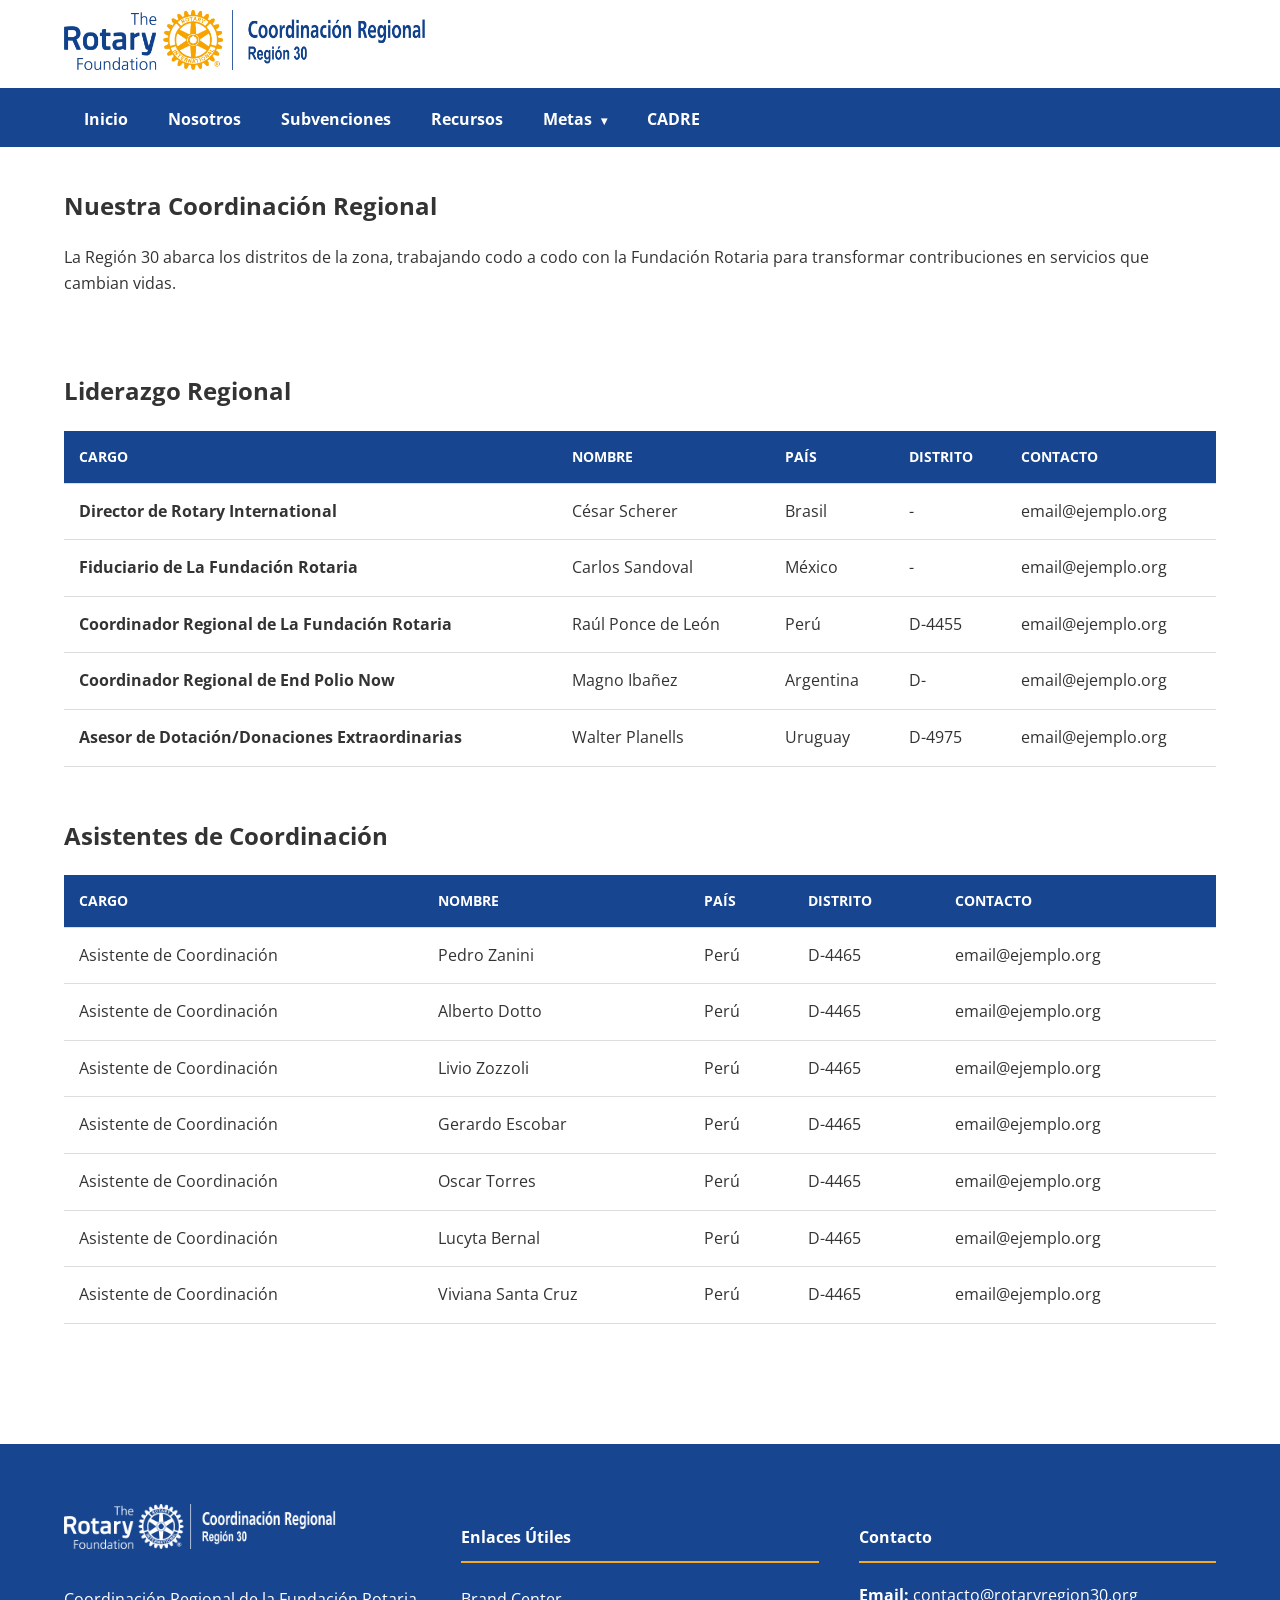
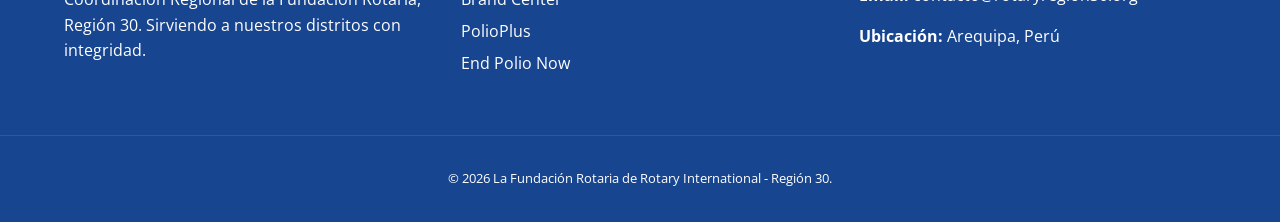
<file: nosotros.html>
<!DOCTYPE html>
<html lang="es">
<head>
    <meta charset="UTF-8">
    <meta name="viewport" content="width=device-width, initial-scale=1.0">
    <title>Nosotros - Fundación Rotaria Región 30</title>
    <link rel="stylesheet" href="css/estilos.css">
    <link href="https://fonts.googleapis.com/css2?family=Open+Sans:wght@400;700;800&display=swap" rel="stylesheet">
</head>
<body>

    <header>
        <div class="contenedor header-flex">
            <a href="index.html">
                <img src="img/logo-coordinacion.png" alt="Logo Rotary" class="logo">
            </a>
        </div>
    </header>

<nav>
    <div class="contenedor">
        <ul>
            <li><a href="index.html">Inicio</a></li>
            <li><a href="nosotros.html">Nosotros</a></li>
            <li><a href="subvenciones.html">Subvenciones</a></li>
            <li><a href="recursos.html">Recursos</a></li>
            <!-- Elemento principal con la clase "menu-desplegable" -->
            <li class="menu-desplegable">
                <a href="metas.html">Metas <span class="flecha">&#9662;</span></a>
                <!-- El contenedor ".submenu" que aloja los periodos -->
                <ul class="submenu">
                    <li><a href="metas-2024-2025.html">Periodo 2024-2025</a></li>
                    <li><a href="metas-2025-2026.html">Periodo 2025-2026</a></li>
                    <li><a href="metas-2026-2027.html">Periodo 2026-2027</a></li>
                </ul>
            </li>
            <li><a href="cadre.html">CADRE</a></li> 
        </ul>
    </div>
</nav>

    <main class="contenedor">
        <section class="seccion-texto">
            <h1>Nuestra Coordinación Regional</h1>
            <p>La Región 30 abarca los distritos de la zona, trabajando codo a codo con la Fundación Rotaria para transformar contribuciones en servicios que cambian vidas.</p>
        </section>

        <section class="equipo">
            <h2>Liderazgo Regional</h2>
            <div class="tabla-responsiva">
                <table>
                    <thead>
                        <tr>
                            <th>Cargo</th>
                            <th>Nombre</th>
                            <th>País</th>
                            <th>Distrito</th>
                            <th>Contacto</th>
                        </tr>
                    </thead>
                    <tbody>
                        <tr>
                            <td><strong>Director de Rotary International</strong></td>
                            <td>César Scherer</td>
                            <td>Brasil</td>
                            <td>-</td>
                            <td>email@ejemplo.org</td>
                        </tr>
                        <tr>
                            <td><strong>Fiduciario de La Fundación Rotaria</strong></td>
                            <td>Carlos Sandoval</td>
                            <td>México</td>
                            <td>-</td>
                            <td>email@ejemplo.org</td>
                        </tr>
                        <tr>
                            <td><strong>Coordinador Regional de La Fundación Rotaria</strong></td>
                            <td>Raúl Ponce de León</td>
                            <td>Perú</td>
                            <td>D-4455</td>
                            <td>email@ejemplo.org</td>
                        </tr>
                        <tr>
                            <td><strong>Coordinador Regional de End Polio Now</strong></td>
                            <td>Magno Ibañez</td>
                            <td>Argentina</td>
                            <td>D-</td>
                            <td>email@ejemplo.org</td>
                        </tr>
                        <tr>
                            <td><strong>Asesor de Dotación/Donaciones Extraordinarias</strong></td>
                            <td>Walter Planells</td>
                            <td>Uruguay</td>
                            <td>D-4975</td>
                            <td>email@ejemplo.org</td>
                        </tr>
                    </tbody>
                </table>
            </div>

            <h2 style="margin-top: 40px;">Asistentes de Coordinación</h2>
            <div class="tabla-responsiva">
                <table>
                    <thead>
                        <tr>
                            <th>Cargo</th>
                            <th>Nombre</th>
                            <th>País</th>
                            <th>Distrito</th>
                            <th>Contacto</th>
                        </tr>
                    </thead>
                    <tbody>
                        <tr>
                            <td>Asistente de Coordinación</td>
                            <td>Pedro Zanini</td>
                            <td>Perú</td>
                            <td>D-4465</td>
                            <td>email@ejemplo.org</td>
                        </tr>
                        <tr>
                            <td>Asistente de Coordinación</td>
                            <td>Alberto Dotto</td>
                            <td>Perú</td>
                            <td>D-4465</td>
                            <td>email@ejemplo.org</td>
                        </tr>
                        <tr>
                            <td>Asistente de Coordinación</td>
                            <td>Livio Zozzoli</td>
                            <td>Perú</td>
                            <td>D-4465</td>
                            <td>email@ejemplo.org</td>
                        </tr>
                        <tr>
                            <td>Asistente de Coordinación</td>
                            <td>Gerardo Escobar</td>
                            <td>Perú</td>
                            <td>D-4465</td>
                            <td>email@ejemplo.org</td>
                        </tr>
                        <tr>
                            <td>Asistente de Coordinación</td>
                            <td>Oscar Torres</td>
                            <td>Perú</td>
                            <td>D-4465</td>
                            <td>email@ejemplo.org</td>
                        </tr>
                        <tr>
                            <td>Asistente de Coordinación</td>
                            <td>Lucyta Bernal</td>
                            <td>Perú</td>
                            <td>D-4465</td>
                            <td>email@ejemplo.org</td>
                        </tr>
                        <tr>
                            <td>Asistente de Coordinación</td>
                            <td>Viviana Santa Cruz</td>
                            <td>Perú</td>
                            <td>D-4465</td>
                            <td>email@ejemplo.org</td>
                        </tr>
                    </tbody>
                </table>
            </div>
        </section>
    </main>

    <footer>
        <div class="contenedor footer-grid">
            <div class="footer-col">
                <img src="img/logo-coordinacion.png" alt="Rotary White" class="logo-footer">
                <p>Coordinación Regional de la Fundación Rotaria, Región 30. Sirviendo a nuestros distritos con integridad.</p>
            </div>
            <div class="footer-col">
                <h4>Enlaces Útiles</h4>
                <ul>
                    <li><a href="https://brandcenter.rotary.org/es-ES" target="_blank" rel="noopener">Brand Center</a></li>
                    <li><a href="https://www.rotary.org/es/our-causes/ending-polio" target="_blank" rel="noopener">PolioPlus</a></li>
                    <li><a href="https://www.endpolio.org/es" target="_blank" rel="noopener">End Polio Now</a></li>
                </ul>
            </div>
            <div class="footer-col">
                <h4>Contacto</h4>
                <p><strong>Email:</strong> contacto@rotaryregion30.org</p>
                <p><strong>Ubicación:</strong> Arequipa, Perú</p>
            </div>
        </div>
        <div class="footer-bottom">
            <p>&copy; 2026 La Fundación Rotaria de Rotary International - Región 30.</p>
        </div>
    </footer>

</body>
</html>
</file>
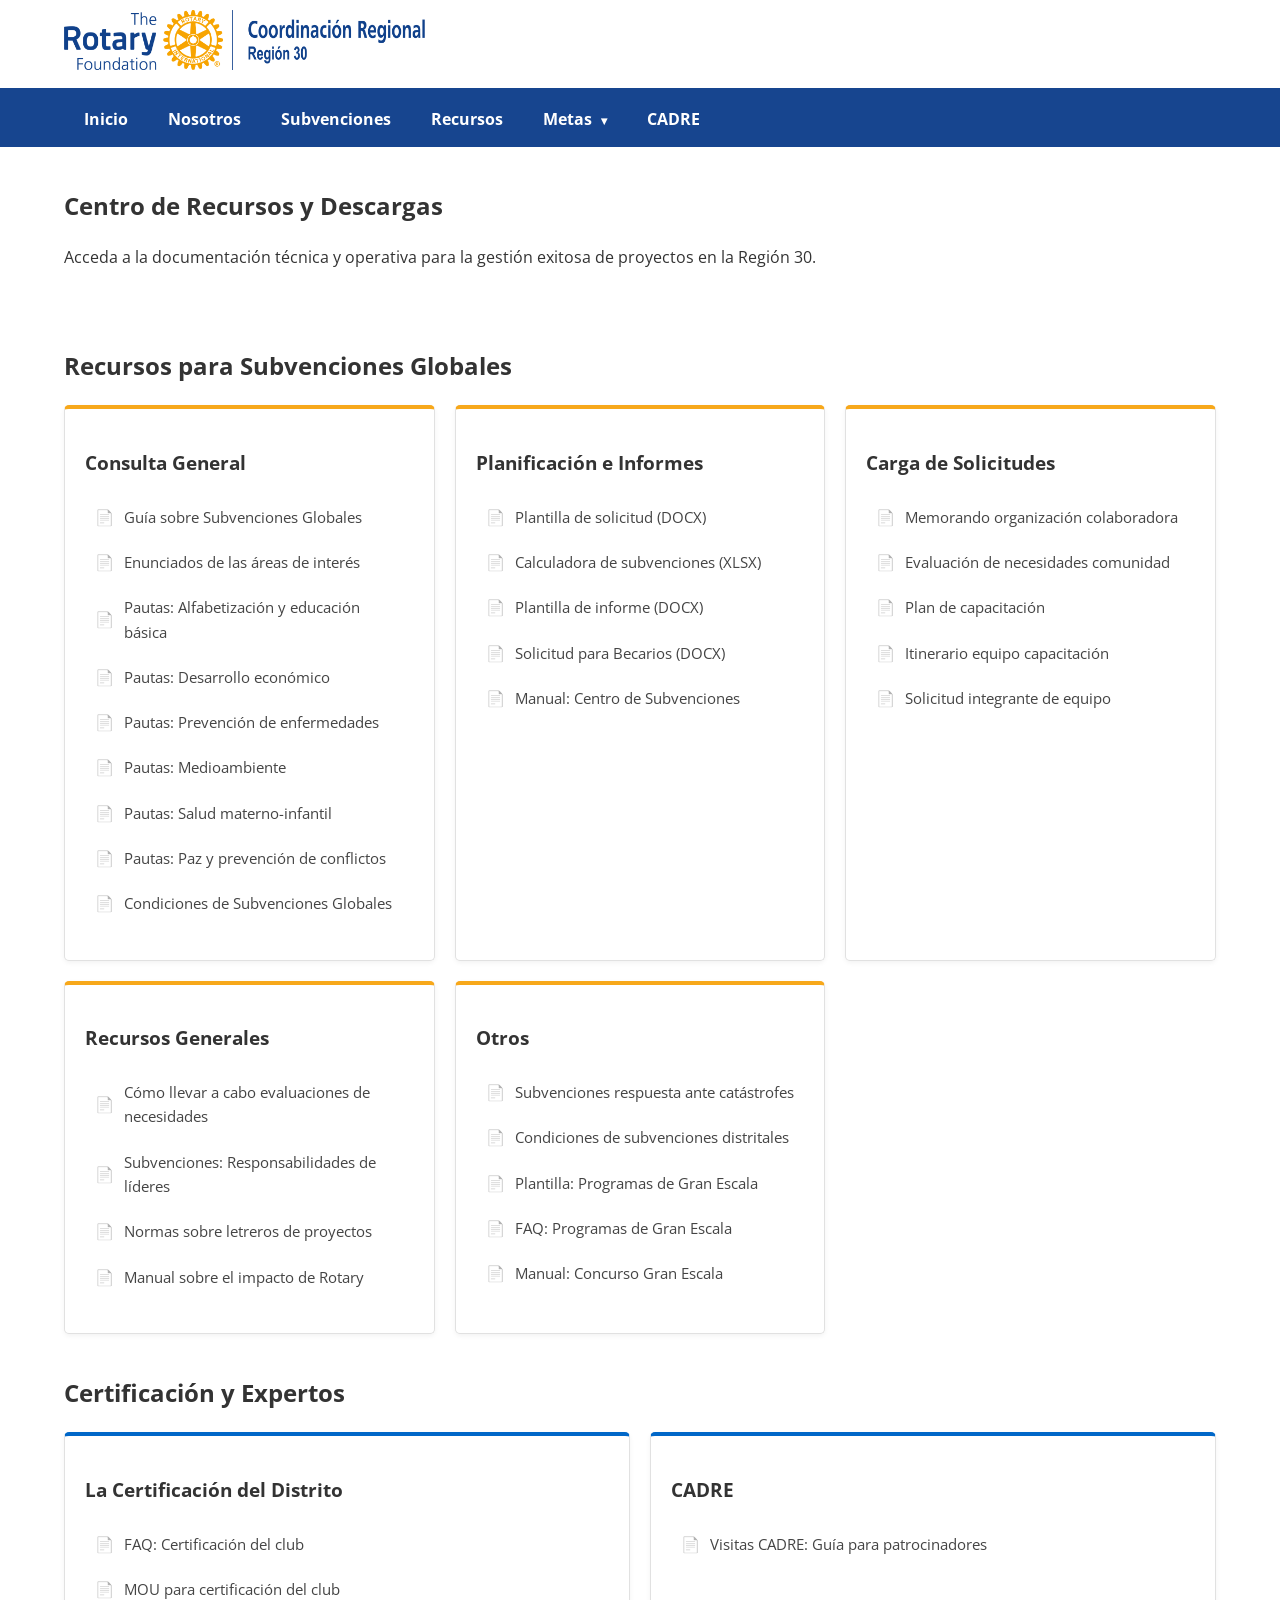
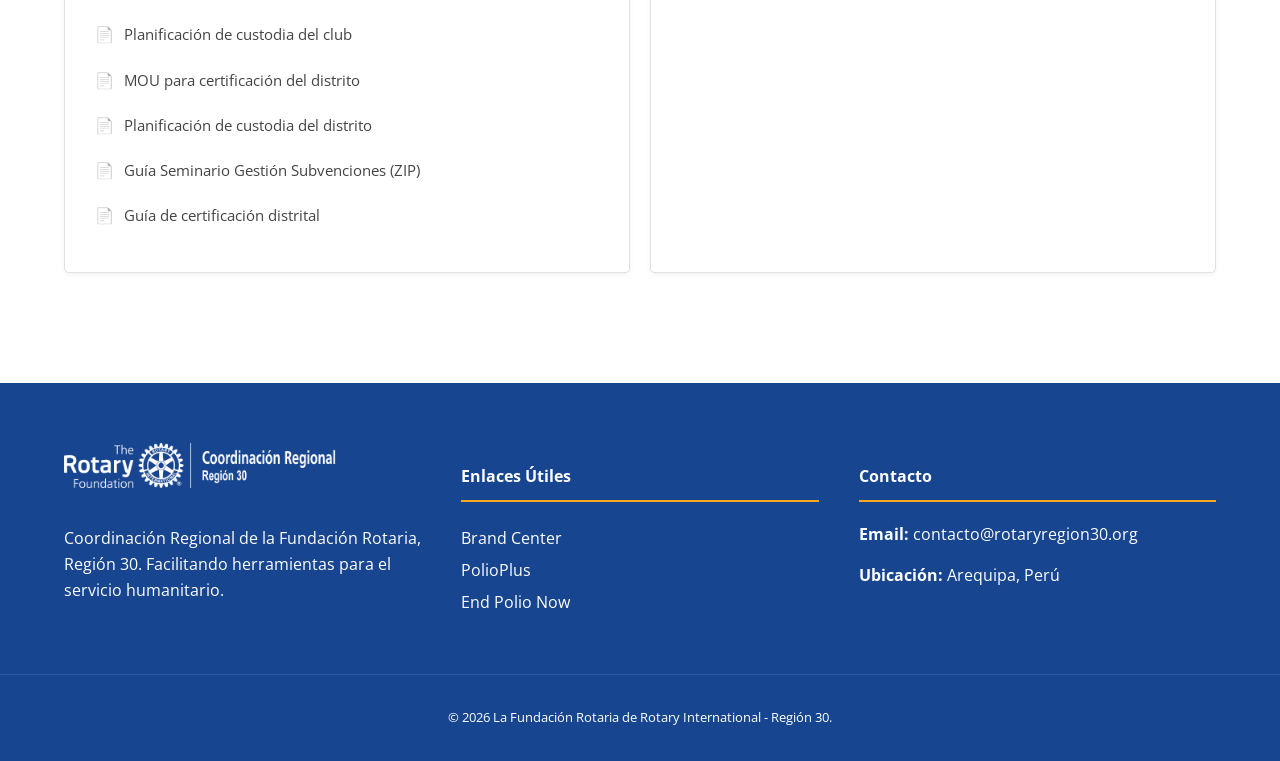
<file: recursos.html>
<!DOCTYPE html>
<html lang="es">
<head>
    <meta charset="UTF-8">
    <meta name="viewport" content="width=device-width, initial-scale=1.0">
    <title>Recursos - Fundación Rotaria Región 30</title>
    <link rel="stylesheet" href="css/estilos.css">
    <link href="https://fonts.googleapis.com/css2?family=Open+Sans:wght@400;700;800&display=swap" rel="stylesheet">
</head>
<body>

    <header>
        <div class="contenedor header-flex">
            <a href="index.html">
                <img src="img/logo-coordinacion.png" alt="Logo Rotary" class="logo">
            </a>
        </div>
    </header>

<nav>
    <div class="contenedor">
        <ul>
            <li><a href="index.html">Inicio</a></li>
            <li><a href="nosotros.html">Nosotros</a></li>
            <li><a href="subvenciones.html">Subvenciones</a></li>
            <li><a href="recursos.html">Recursos</a></li>
            <!-- Elemento principal con la clase "menu-desplegable" -->
            <li class="menu-desplegable">
                <a href="metas.html">Metas <span class="flecha">&#9662;</span></a>
                <!-- El contenedor ".submenu" que aloja los periodos -->
                <ul class="submenu">
                    <li><a href="metas-2024-2025.html">Periodo 2024-2025</a></li>
                    <li><a href="metas-2025-2026.html">Periodo 2025-2026</a></li>
                    <li><a href="metas-2026-2027.html">Periodo 2026-2027</a></li>
                </ul>
            </li>
            <li><a href="cadre.html">CADRE</a></li> 
        </ul>
    </div>
</nav>

    <main class="contenedor">
        <section class="seccion-texto">
            <h1>Centro de Recursos y Descargas</h1>
            <p>Acceda a la documentación técnica y operativa para la gestión exitosa de proyectos en la Región 30.</p>
        </section>

        <section class="biblioteca-recursos">
            
            <h2 class="titulo-principal-seccion">Recursos para Subvenciones Globales</h2>
            
            <div class="grid-recursos-globales">
                
                <div class="recuadro-recurso">
                    <h3>Consulta General</h3>
                    <ul class="lista-descargas">
                        <li><a href="doc/1000-guide-to-global-grants-es.pdf" download>Guía sobre Subvenciones Globales</a></li>
                        <li><a href="doc/areas-of-focus-policy-statements-es.pdf" download>Enunciados de las áreas de interés</a></li>
                        <li><a href="doc/basic-education-and-literacy-guidelines-global-grant-funding-es.pdf" download>Pautas: Alfabetización y educación básica</a></li>
                        <li><a href="doc/community-economic-development-guidelines-global-grant-funding-es.pdf" download>Pautas: Desarrollo económico</a></li>
                        <li><a href="doc/disease-prevention-and-treatment-guidelines-global-grant-funding-es.pdf" download>Pautas: Prevención de enfermedades</a></li>
                        <li><a href="doc/environment-guidelines-global-grant-funding-es.pdf" download>Pautas: Medioambiente</a></li>
                        <li><a href="doc/maternal-and-child-health-guidelines-global-grant-funding-es.pdf" download>Pautas: Salud materno-infantil</a></li>
                        <li><a href="doc/peacebuilding-and-conflict-prevention-guidelines-global-grant-funding-es.pdf" download>Pautas: Paz y prevención de conflictos</a></li>
                        <li><a href="doc/terms-conditions-rotary-foundation-global-grants-es.pdf" download>Condiciones de Subvenciones Globales</a></li>
                    </ul>
                </div>

                <div class="recuadro-recurso">
                    <h3>Planificación e Informes</h3>
                    <ul class="lista-descargas">
                        <li><a href="doc/global-grant-application-template-es.docx" download>Plantilla de solicitud (DOCX)</a></li>
                        <li><a href="doc/global-grant-calculator-es.xlsx" download>Calculadora de subvenciones (XLSX)</a></li>
                        <li><a href="doc/global_grant_report_template_es.docx" download>Plantilla de informe (DOCX)</a></li>
                        <li><a href="doc/global-grant-scholar-candidate-application-template-es.docx" download>Solicitud para Becarios (DOCX)</a></li>
                        <li><a href="doc/how-to-use-grant-center-global-grant-scholars-es.pdf" download>Manual: Centro de Subvenciones</a></li>
                    </ul>
                </div>

                <div class="recuadro-recurso">
                    <h3>Carga de Solicitudes</h3>
                    <ul class="lista-descargas">
                        <li><a href="doc/cooperating-organization-memorandum-of-understanding-es.docx" download>Memorando organización colaboradora</a></li>
                        <li><a href="doc/global-grants-community-assessment-results-es.docx" download>Evaluación de necesidades comunidad</a></li>
                        <li><a href="doc/global_grant_training_plan_es.docx" download>Plan de capacitación</a></li>
                        <li><a href="doc/Vocational_Training_Team_Itinerary_es.docx" download>Itinerario equipo capacitación</a></li>
                        <li><a href="doc/vocational_training_team_member_application_es.docx" download>Solicitud integrante de equipo</a></li>
                    </ul>
                </div>

                <div class="recuadro-recurso">
                    <h3>Recursos Generales</h3>
                    <ul class="lista-descargas">
                        <li><a href="doc/605-conducting-community-assessments-es.pdf" download>Cómo llevar a cabo evaluaciones de necesidades</a></li>
                        <li><a href="doc/grants-responsibilities-by-leader-es.pdf" download>Subvenciones: Responsabilidades de líderes</a></li>
                        <li><a href="doc/trf-funded-project-signage-guidelines-es.docx" download>Normas sobre letreros de proyectos</a></li>
                        <li><a href="doc/rotary-impact-handbook-es.pdf" download>Manual sobre el impacto de Rotary</a></li>
                    </ul>
                </div>

                <div class="recuadro-recurso">
                    <h3>Otros</h3>
                    <ul class="lista-descargas">
                        <li><a href="doc/rotary-disaster-response-grants-terms-conditions-es.pdf" download>Subvenciones respuesta ante catástrofes</a></li>
                        <li><a href="doc/terms-conditions-rotary-foundation-district-grants-es.pdf" download>Condiciones de subvenciones distritales</a></li>
                        <li><a href="doc/programs-of-scale-concept-note-template-es.pdf" download>Plantilla: Programas de Gran Escala</a></li>
                        <li><a href="doc/programs-of-scale-frequently-asked-questions-es.pdf" download>FAQ: Programas de Gran Escala</a></li>
                        <li><a href="doc/programs-of-scale-grant-competition-handbook-es.pdf" download>Manual: Concurso Gran Escala</a></li>
                    </ul>
                </div>

            </div>

            <h2 class="titulo-principal-seccion">Certificación y Expertos</h2>
            <div class="otras-categorias-grid">
                
                <div class="recuadro-recurso especial-azul">
                    <h3>La Certificación del Distrito</h3>
                    <ul class="lista-descargas">
                        <li><a href="doc/club-qualification-faq-es.pdf" download>FAQ: Certificación del club</a></li>
                        <li><a href="doc/club-qualification-memorandum-of-understanding-mou-es.pdf" download>MOU para certificación del club</a></li>
                        <li><a href="doc/club-stewardship-planning-guide-es.pdf" download>Planificación de custodia del club</a></li>
                        <li><a href="doc/district-qualification-mou-es.pdf" download>MOU para certificación del distrito</a></li>
                        <li><a href="doc/district-stewardship-planning-guide-es.pdf" download>Planificación de custodia del distrito</a></li>
                        <li><a href="doc/grant_management_leaders_guide_es.zip" download>Guía Seminario Gestión Subvenciones (ZIP)</a></li>
                        <li><a href="doc/how-to-qualify-your-district-for-rotary-grants-and-faq-es.pdf" download>Guía de certificación distrital</a></li>
                    </ul>
                </div>

                <div class="recuadro-recurso especial-azul">
                    <h3>CADRE</h3>
                    <ul class="lista-descargas">
                        <li><a href="doc/cadre-technical-advisers-site-visits-what-project-sponsors-should-know-es.pdf" download>Visitas CADRE: Guía para patrocinadores</a></li>
                    </ul>
                </div>

            </div>

        </section>
    </main>

    <footer>
        <div class="contenedor footer-grid">
            <div class="footer-col">
                <img src="img/logo-coordinacion.png" alt="Rotary White" class="logo-footer">
                <p>Coordinación Regional de la Fundación Rotaria, Región 30. Facilitando herramientas para el servicio humanitario.</p>
            </div>
            <div class="footer-col">
                <h4>Enlaces Útiles</h4>
                <ul>
                    <li><a href="https://brandcenter.rotary.org/es-ES" target="_blank" rel="noopener">Brand Center</a></li>
                    <li><a href="https://www.rotary.org/es/our-causes/ending-polio" target="_blank" rel="noopener">PolioPlus</a></li>
                    <li><a href="https://www.endpolio.org/es" target="_blank" rel="noopener">End Polio Now</a></li>
                </ul>
            </div>
            <div class="footer-col">
                <h4>Contacto</h4>
                <p><strong>Email:</strong> contacto@rotaryregion30.org</p>
                <p><strong>Ubicación:</strong> Arequipa, Perú</p>
            </div>
        </div>
        <div class="footer-bottom">
            <p>&copy; 2026 La Fundación Rotaria de Rotary International - Región 30.</p>
        </div>
    </footer>

</body>
</html>
</file>
<file: css/estilos.css>
@charset "UTF-8";

/* ==========================================================================
   1. VARIABLES Y CONFIGURACION GENERAL
   ========================================================================== */
body {
    font-family: 'Open Sans', 'Segoe UI', Tahoma, sans-serif;
    margin: 0;
    padding: 0;
    color: #333;
    line-height: 1.6;
    background-color: #fff;
}

.contenedor {
    width: 90%;
    max-width: 1200px;
    margin: auto;
}

img {
    max-width: 100%;
    height: auto;
}

section {
    padding: 20px 0;
}

/* ==========================================================================
   2. HEADER Y LOGOTIPO
   ========================================================================== */
header {
    background: #fff;
    padding: 10px 0;
    border-bottom: 4px solid #17458f; /* Rotary Royal Blue */
}

.header-flex {
    display: flex;
    align-items: center;
    justify-content: flex-start;
}

.logo {
    height: 60px; /* Un poco mas grande para mejor visibilidad */
    width: auto;
    transition: transform 0.3s ease;
}

.logo:hover {
    transform: scale(1.05);
}

/* ==========================================================================
   3. NAVEGACION PRINCIPAL
   ========================================================================== */
nav {
    background: #17458f; /* Royal Blue */
    padding: 0;
}

nav ul {
    list-style: none;
    padding: 0;
    margin: 0;
    display: flex;
}

nav ul li a {
    color: #fff;
    text-decoration: none;
    padding: 15px 20px;
    display: block;
    font-weight: 700;
    transition: background 0.3s;
}

nav ul li a:hover, 
nav ul li a.activo {
    background: #0067c8; /* Azure */
}

/* Asegura que el contenedor de Metas sea la referencia para posicionar el submenu */
nav ul li.menu-desplegable {
    position: relative;
}

/* Indicador visual de la flecha al lado de Metas */
.flecha {
    font-size: 0.75rem;
    margin-left: 5px;
    vertical-align: middle;
    display: inline-block;
    transition: transform 0.3s ease;
}

/* Rotacion elegante de la flecha cuando pasas el mouse por encima */
nav ul li.menu-desplegable:hover .flecha {
    transform: rotate(180deg);
}

/* Estilos para el submenu (Oculto por defecto) */
nav ul li .submenu {
    display: none;
    position: absolute;
    top: 100%; /* Se posiciona justo debajo del nav */
    left: 0;
    background-color: #17458f; /* Rotary Royal Blue */
    min-width: 200px;
    box-shadow: 0 8px 16px rgba(0, 0, 0, 0.15);
    z-index: 1000; /* Asegura que flote por encima del contenido/Hero */
    list-style: none;
    padding: 0;
    margin: 0;
    flex-direction: column; /* Alineacion vertical para los sub-elementos */
    border-radius: 0 0 4px 4px;
}

/* Ajustes de diseno de los enlaces dentro del submenu */
nav ul li .submenu li a {
    padding: 12px 20px;
    font-size: 0.9rem;
    font-weight: normal; /* Menos grueso para diferenciarlo del menu principal */
    border-bottom: 1px solid rgba(255, 255, 255, 0.1); /* Separador sutil */
    text-align: left;
}

/* Remueve el borde de la ultima opcion del submenu */
nav ul li .submenu li:last-child a {
    border-bottom: none;
}

/* Comportamiento al pasar el cursor (Hover) sobre opciones de periodos */
nav ul li .submenu li a:hover {
    background: #0067c8; /* Azure */
    color: #fff;
}

/* REGLA DE ACTIVACION: Muestra el submenu al pasar el cursor */
nav ul li.menu-desplegable:hover .submenu {
    display: flex; /* Se usa flex para mantener la coherencia con tu nav general */
}

/* ==========================================================================
   4. SECCION HERO (BANNER)
   ========================================================================== */
.hero {
    background: linear-gradient(rgba(23, 69, 143, 0.8), rgba(0, 103, 200, 0.6)), url('../img/banner-rotary.jpg');
    background-size: cover;
    background-position: center;
    height: 350px;
    display: flex;
    align-items: center;
    justify-content: center;
    text-align: center;
    color: #fff;
}

.hero h1 {
    font-size: 3rem;
    margin-bottom: 10px;
    text-transform: uppercase;
    font-weight: 800;
}

.boton-oro {
    background: #f7a81b; /* Rotary Gold */
    color: #17458f;
    padding: 12px 30px;
    text-decoration: none;
    font-weight: 800;
    border-radius: 4px;
    text-transform: uppercase;
    display: inline-block;
    transition: 0.3s;
    border: none;
    cursor: pointer;
}

.boton-oro:hover {
    background: #d99216;
}

/* ==========================================================================
   5. COMPONENTES Y TARJETAS
   ========================================================================== */
.accesos-rapidos {
    display: grid;
    grid-template-columns: repeat(auto-fit, minmax(250px, 1fr));
    gap: 20px;
    margin: 20px 0;
}

.tarjeta-azul {
    background: #0067c8; /* Azure */
    color: #fff;
    padding: 30px;
    text-align: center;
    border-radius: 8px;
    box-shadow: 0 10px 20px rgba(0,0,0,0.1);
}

.enlace-blanco {
    color: #f7a81b; /* Gold */
    text-decoration: none;
    font-weight: bold;
    display: block;
    margin-top: 15px;
}

/* Tablas Responsivas */
.tabla-responsiva {
    overflow-x: auto;
    margin-bottom: 50px;
}

table {
    width: 100%;
    border-collapse: collapse;
    background: #fff;
}

table th, table td {
    text-align: left;
    padding: 15px;
    border-bottom: 1px solid #ddd;
}

table th {
    background-color: #17458f;
    color: #fff;
    text-transform: uppercase;
    font-size: 0.85rem;
}

table tr:hover {
    background-color: #f1f1f1;
}

/* ==========================================================================
   6. SECCION DE NOTICIAS
   ========================================================================== */
.grid-noticias {
    display: grid;
    grid-template-columns: repeat(auto-fit, minmax(300px, 1fr));
    gap: 30px;
}

.noticia-item {
    border: 1px solid #ddd;
    border-radius: 5px;
    overflow: hidden;
    background: #fff;
}

.noticia-item img {
    width: 100%;
    height: 200px;
    object-fit: cover;
}

.noticia-texto {
    padding: 20px;
}

.fecha {
    color: #17458f;
    font-size: 0.8rem;
    font-weight: bold;
}

/* ==========================================================================
   7. DASHBOARD DE IMPACTO (CONTADORES)
   ========================================================================== */
.contador-impacto {
    display: flex;
    justify-content: space-around;
    background: #17458f;
    color: #fff;
    padding: 60px 20px;
    border-radius: 8px;
    margin-bottom: 50px;
    text-align: center;
    position: relative;
}

.contador-impacto .numero {
    display: block;
    font-size: 3rem;
    font-weight: 800;
    color: #f7a81b;
}

.contador-impacto .etiqueta {
    text-transform: uppercase;
    font-size: 0.9rem;
    font-weight: 700;
}

.fecha-actualizacion {
    position: absolute;
    bottom: 15px;
    right: 20px;
    font-size: 0.7rem;
    color: rgba(255, 255, 255, 0.6);
    letter-spacing: 1px;
}

/* ==========================================================================
   8. RECUADROS DE RECURSOS (PAGINA RECURSOS)
   ========================================================================== */
.grid-recursos-globales, .otras-categorias-grid {
    display: grid;
    grid-template-columns: repeat(auto-fit, minmax(300px, 1fr));
    gap: 20px;
    margin-bottom: 40px;
}

.recuadro-recurso {
    background: #ffffff;
    border: 1px solid #e1e1e1;
    border-top: 4px solid #f7a81b;
    padding: 20px;
    border-radius: 5px;
    box-shadow: 0 2px 5px rgba(0,0,0,0.05);
    transition: transform 0.2s ease;
}

.recuadro-recurso:hover {
    transform: translateY(-5px);
    box-shadow: 0 5px 15px rgba(0,0,0,0.1);
}

.recuadro-recurso.especial-azul {
    border-top: 4px solid #0067c8;
}

.lista-descargas {
    list-style: none;
    padding: 0;
}

.lista-descargas li {
    margin-bottom: 5px;
    border-radius: 4px;
    transition: all 0.3s ease;
}

.lista-descargas li a {
    text-decoration: none;
    color: #444;
    font-size: 0.95rem;
    display: flex;
    align-items: center;
    padding: 8px 10px;
    border-radius: 4px;
    transition: all 0.3s ease;
}

/* Usando el emoji de la hoja de papel de nuevo */
.lista-descargas li a:before {
    content: "📄";
    margin-right: 10px;
    filter: grayscale(1); /* Empieza en gris */
}

.lista-descargas li a:hover {
    color: #ffffff;
    background-color: #0067c8;
    padding-left: 15px;
}

/* Usando el emoji de descarga al pasar el cursor */
.lista-descargas li a:hover:before {
    content: "📥";
    filter: grayscale(0); /* Recupera su color original */
}

/* 
==========================================================================
   9. RANKING DE METAS (PAGINA METAS)
   ========================================================================== */
.ranking-contenedor {
    margin: 40px 0;
    padding: 20px;
}

/* Navegacion por Pestanas */
.tabs-navegacion {
    display: flex;
    gap: 10px;
    margin-bottom: 30px;
    flex-wrap: wrap;
    justify-content: center;
}

.tab-btn {
    padding: 10px 25px;
    border: 2px solid #17458f;
    background: white;
    color: #17458f;
    cursor: pointer;
    border-radius: 25px;
    font-weight: bold;
    transition: 0.3s;
}

.tab-btn.activo, .tab-btn:hover {
    background: #17458f;
    color: white;
}

/* Items del Ranking */
.distrito-item {
    margin-bottom: 20px;
    background: #fdfdfd;
    padding: 15px;
    border-radius: 10px;
    border-left: 5px solid #17458f;
    box-shadow: 0 2px 5px rgba(0,0,0,0.05);
}

.distrito-item.podio {
    border-left: 5px solid #F7A81B;
    background: #fffdf5;
}

.info-meta {
    display: flex;
    justify-content: space-between;
    margin-bottom: 10px;
    font-weight: 700;
    color: #17458f;
    font-size: 1.1rem;
}

.barra-fondo {
    background: #e0e0e0;
    border-radius: 15px;
    height: 28px;
    overflow: hidden;
    box-shadow: inset 0 1px 3px rgba(0,0,0,0.2);
}

.barra-progreso {
    height: 100%;
    transition: width 1.5s ease-in-out;
    display: flex;
    align-items: center;
    justify-content: flex-end;
    padding-right: 15px;
    color: white;
    font-size: 0.9rem;
    font-weight: 800;
}

/* Estilo para banderas e iconos */
.flag-icon {
    margin-right: 8px;
    border-radius: 2px;
    box-shadow: 0 1px 2px rgba(0,0,0,0.1);
}

.triangulo {
    display: inline-block;
    transition: 0.3s;
    margin-right: 5px;
    color: #17458f;
}

/* ==========================================================================
   10. FOOTER (PIE DE PAGINA)
   ========================================================================== */
footer {
    background: #17458f;
    color: #fff;
    padding: 60px 0 20px 0;
    margin-top: 50px;
}

.footer-grid {
    display: grid;
    grid-template-columns: repeat(auto-fit, minmax(200px, 1fr));
    gap: 40px;
}

.footer-col h4 {
    border-bottom: 2px solid #f7a81b;
    padding-bottom: 10px;
    margin-bottom: 20px;
}

.footer-col ul {
    list-style: none;
    padding: 0;
}

.footer-col ul li a {
    color: #fff;
    text-decoration: none;
    line-height: 2;
}

.logo-footer {
    height: 45px;
    filter: brightness(0) invert(1);
    margin-bottom: 15px;
}

.footer-bottom {
    text-align: center;
    border-top: 1px solid rgba(255,255,255,0.1);
    margin-top: 40px;
    padding-top: 20px;
    font-size: 0.8rem;
}

/* ==========================================================================
   11. RESPONSIVE (MOVIL Y TABLET)
   ========================================================================== */

/* --- TABLETS --- */
@media (max-width: 992px) {
    .contenedor { 
        width: 95%; 
    }
    .hero h1 { 
        font-size: 2.2rem; 
    }
}

/* --- CELULARES --- */
@media (max-width: 768px) {
    nav ul { 
        flex-direction: column; 
        text-align: center; 
    }
    .hero h1 { 
        font-size: 1.8rem; 
    }
    
    .accesos-rapidos { 
        grid-template-columns: 1fr; 
    }
    
    .contador-impacto {
        flex-direction: column;
        gap: 30px;
    }

    .footer-grid { 
        grid-template-columns: 1fr; 
        text-align: center; 
    }
    .header-flex { 
        justify-content: center; 
    }
    
    .tabs-navegacion { 
        gap: 5px; 
    }
    .tab-btn { 
        padding: 8px 15px; 
        font-size: 0.8rem; 
    }
    
    /* Regla adicional para que el submenu se comporte bien en celular */
    nav ul li .submenu {
        position: static; 
        width: 100%;
        box-shadow: none;
        background-color: #0e2f65; 
    }
    
    nav ul li .submenu li a {
        text-align: center; 
        padding: 10px 20px;
    }
}
</file>
